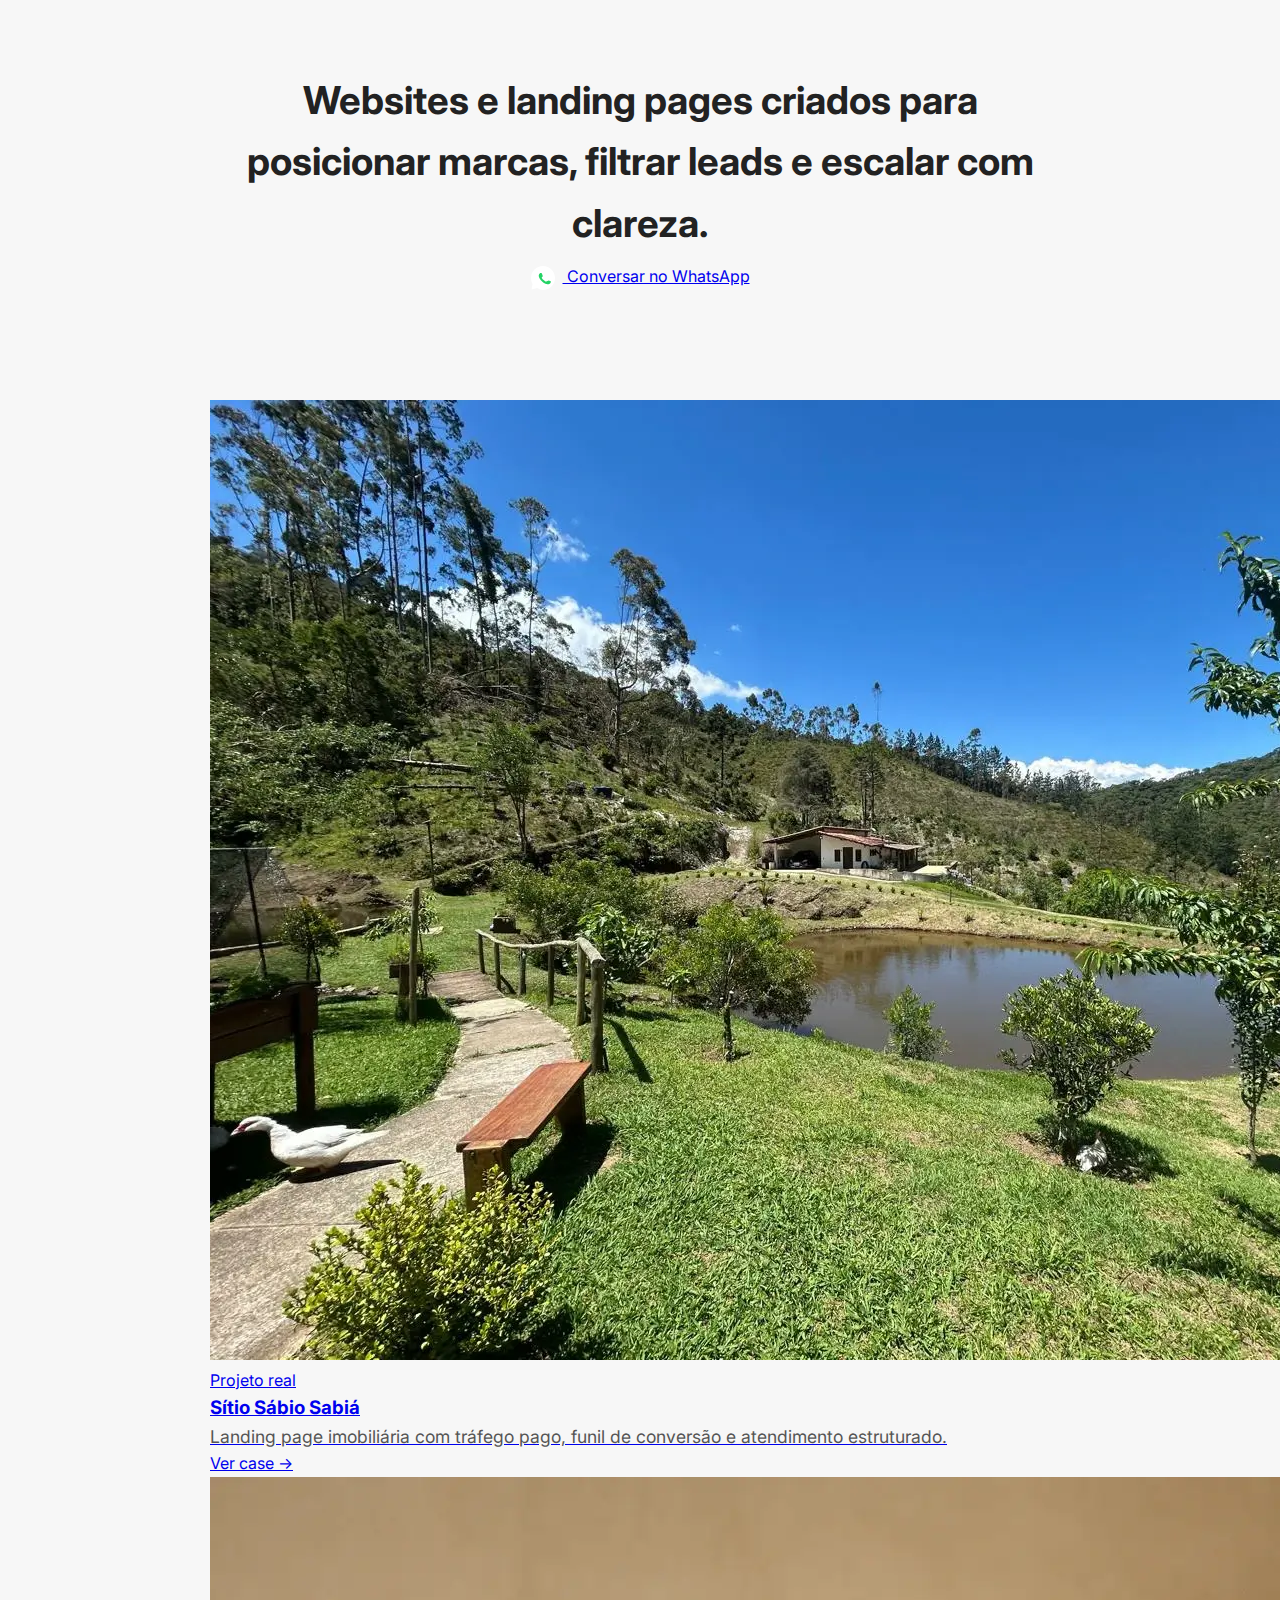
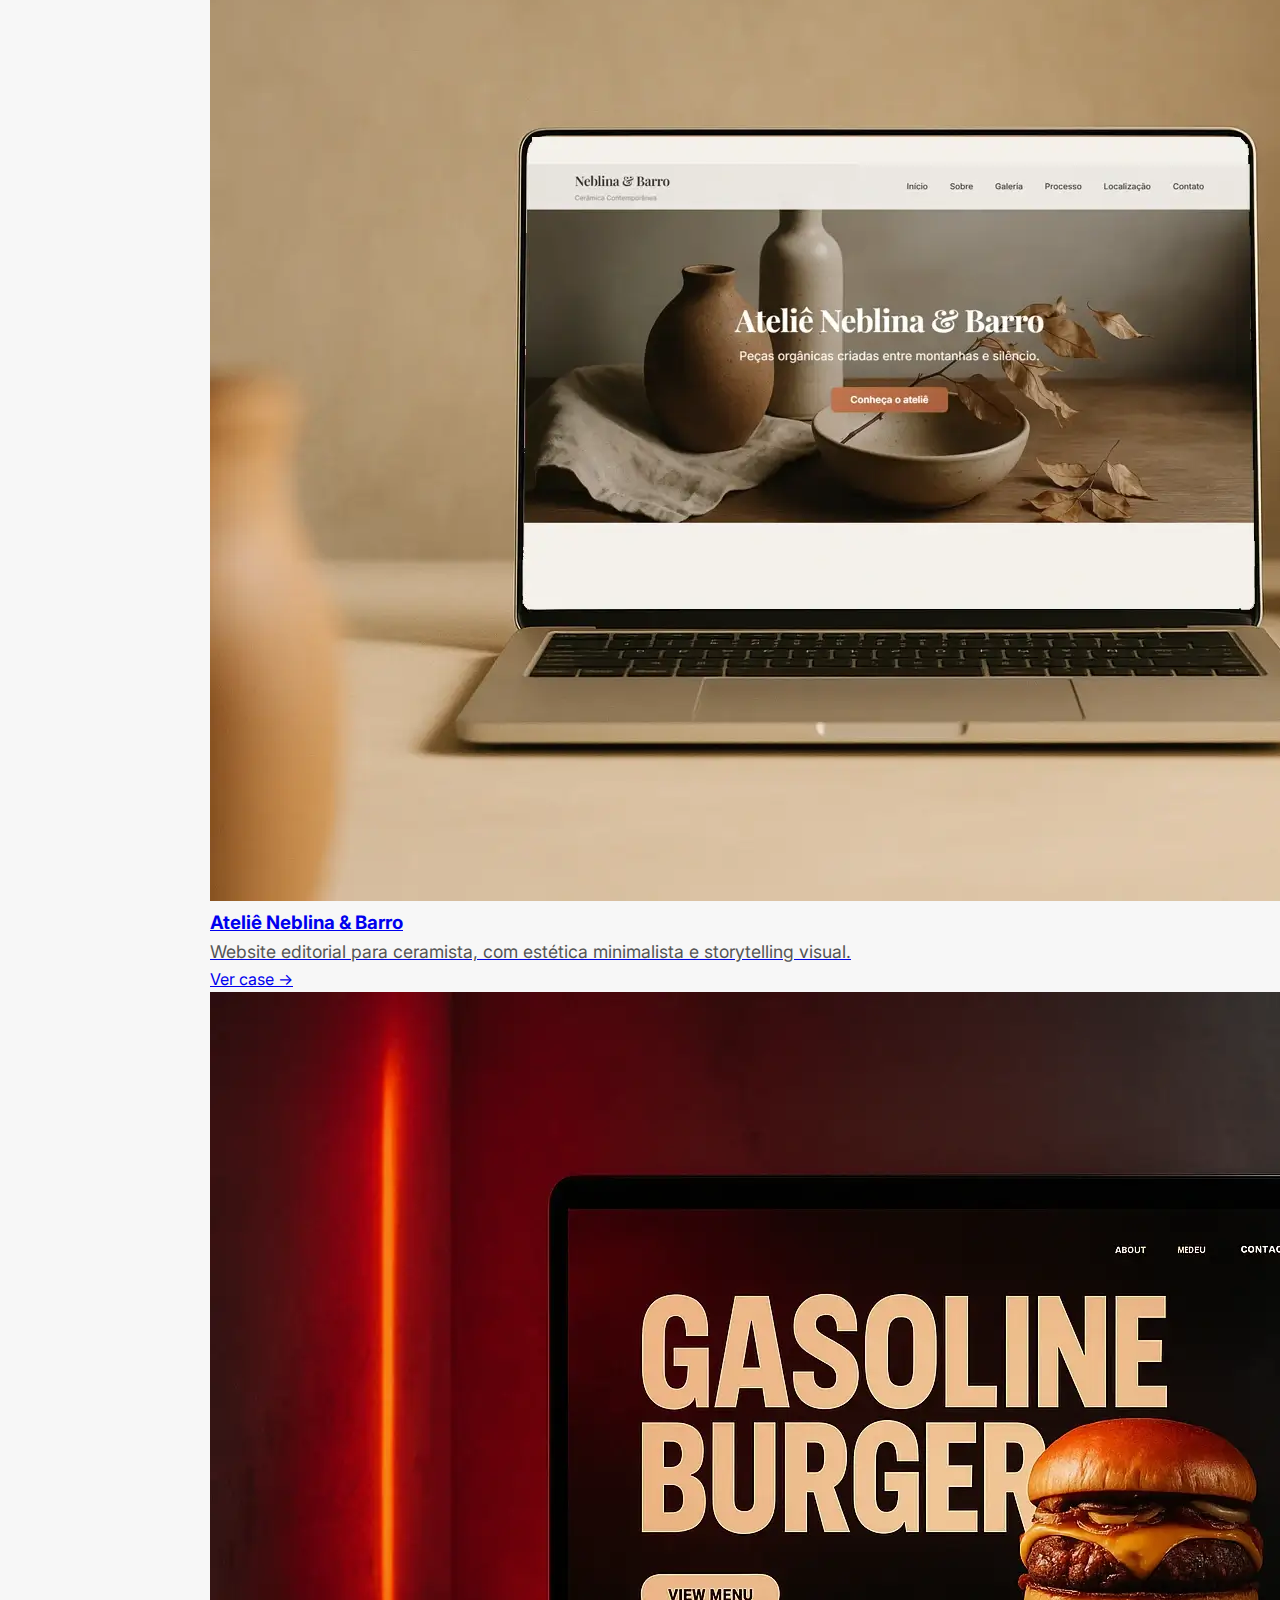
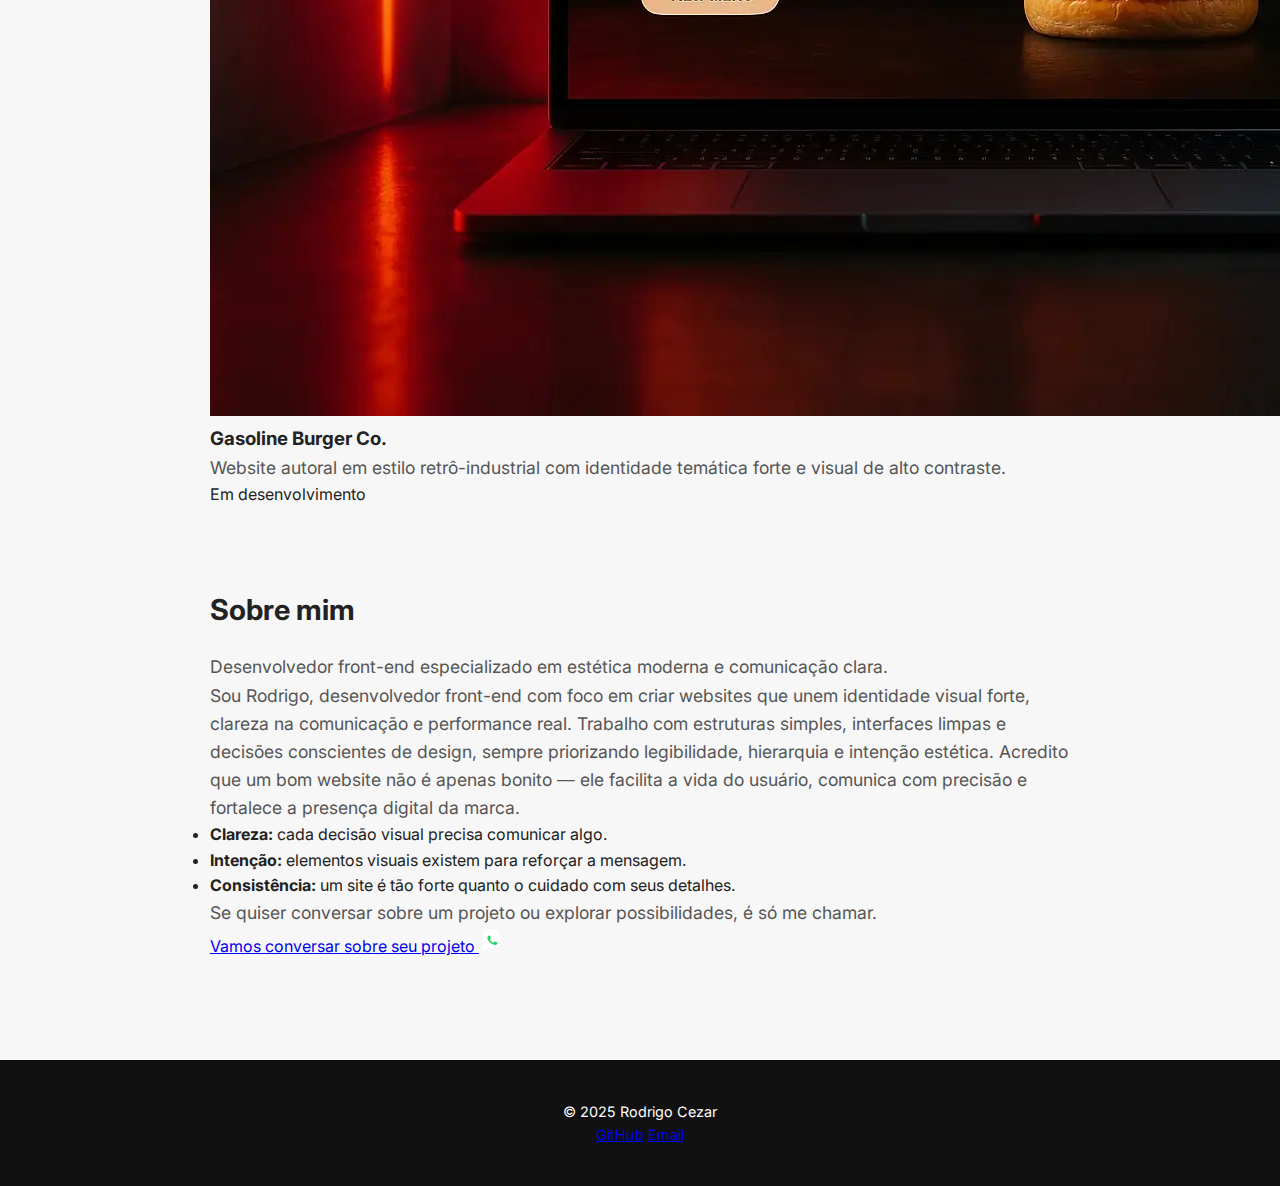
<file: index.html>
<!DOCTYPE html>
<html lang="pt-BR">
<head>
    <meta charset="UTF-8">
    <meta name="viewport" content="width=device-width, initial-scale=1.0">
    <title>Rodrigo Cezar • Desenvolvedor Front-end e UI</title>
    <meta name="description" content="Portfólio de Rodrigo Cezar, desenvolvedor front-end especializado em websites com estética moderna, identidade visual forte e performance real.">
    <link rel="canonical" href="https://rdgcz.github.io/portfolio/">    
    <meta property="og:title" content="Rodrigo Cezar • Desenvolvedor Front-end e UI">
    <meta property="og:description" content="Websites modernos, claros e com identidade visual forte. Conheça meus projetos e cases.">
    <meta property="og:image" content="https://rdgcz.github.io/portfolio/img/og-image.webp">
    <meta property="og:url" content="https://rdgcz.github.io/portfolio/">
    <meta property="og:type" content="website">
    <meta name="twitter:card" content="summary_large_image">
    <meta name="twitter:title" content="Rodrigo Cezar • Desenvolvedor Front-end e UI">
    <meta name="twitter:description" content="Websites claros, modernos e com identidade visual forte.">
    <meta name="twitter:image" content="https://rdgcz.github.io/portfolio/img/og-image.webp">
    <link rel="icon" type="image/svg+xml" href="assets/img/favicon/favicon.svg">
    <link rel="alternate icon" href="assets/img/favicon/favicon-32.png">
    <link rel="apple-touch-icon" href="assets/img/favicon/apple-touch-icon.png">
    <link rel="preconnect" href="https://fonts.googleapis.com">
    <link rel="preconnect" href="https://fonts.gstatic.com" crossorigin>
    <link href="https://fonts.googleapis.com/css2?family=Inter:wght@300;400;600;700&display=swap" rel="stylesheet">
    <link href="https://fonts.googleapis.com/css2?family=Plus+Jakarta+Sans:wght@400;500;600;700&family=Inter:wght@300;400;500;600&display=swap" rel="stylesheet">
    <link rel="stylesheet" href="assets/css/style.css">
</head>

<body>
    <header class="portfolio-hero agency-hero">
        <div class="agency-hero__container">
            <div class="agency-hero__content">
                <h1 class="agency-hero__title">
                    Websites e landing pages criados para posicionar marcas, filtrar leads e escalar com clareza.
                </h1>
                <a class="agency-hero__cta" href="https://wa.me/5511991344511" target="_blank" rel="noopener noreferrer">   
                    <svg xmlns="http://www.w3.org/2000/svg" viewBox="0 0 24 24" width="24" height="24" style="margin-right:8px; vertical-align:middle;">
                        <path fill="#FFF" d="M12 0C5.373 0 0 5.373 0 12c0 2.126.56 4.126 1.547 5.88L.5 23.5l5.82-1.53A11.95 11.95 0 0 0 12 24c6.627 0 12-5.373 12-12S18.627 0 12 0z"/>
                        <path fill="#25D366" d="M17.472 14.426c-.297.149-1.757.867-2.03.967-.272.099-.47.149-.67.149-.272 0-.471-.05-.67-.248-.199-.198-.768-.599-1.488-1.189-.964-.826-1.613-1.845-1.803-2.157-.189-.312-.019-.48.142-.636.146-.143.323-.373.484-.546.161-.173.215-.298.322-.497.107-.198.054-.372-.027-.521-.081-.149-.67-1.612-.918-2.206-.242-.579-.487-.501-.67-.51-.172-.008-.371-.01-.57-.01-.198 0-.52.074-.792.372-.272.297-1.04 1.016-1.04 2.479 0 1.462 1.065 2.874 1.213 3.074.149.198 2.095 3.2 5.077 4.487.709.307 1.262.49 1.694.626.712.226 1.36.195 1.871.118.573-.085 1.757-.719 2.006-1.413.248-.694.248-1.289.173-1.413-.074-.124-.272-.198-.57-.347z"/>
                    </svg>
                    Conversar no WhatsApp
                </a>
            </div>
            <div class="agency-hero__visual">
                <div class="agency-hero__shape"></div>
            </div>
        </div>
    </header>
    <main>
        <section class="projects">
            <div class="projects__grid">

                <a href="sitio-sabio-sabia.html"
                    class="project-card project-card--featured"
                    role="article"
                    aria-label="Ver case do projeto Sítio Sábio Sabiá">

                    <div class="project-card__thumb">
                        <img src="assets/img/cases/sitio/thumb/sitio-sabio-sabia.webp"
                            alt="Landing page imobiliária do Sítio Sábio Sabiá com tráfego pago ativo">
                        <span class="project-badge">Projeto real</span>
                    </div>

                    <div class="project-card__content">
                        <h3 class="project-card__title">Sítio Sábio Sabiá</h3>
                        <p class="project-card__desc">
                            Landing page imobiliária com tráfego pago, funil de conversão
                            e atendimento estruturado.
                        </p>
                        <span class="project-card__cta">Ver case →</span>
                    </div>
                </a>


                <a href="atelie-neblina-e-barro.html" 
                class="project-card" 
                role="article"
                aria-label="Ver case do projeto Ateliê Neblina & Barro">
                    <div class="project-card__thumb">
                        <img src="assets/img/thumbs/neblina-e-barro.webp" 
                        alt="Mockup do site Ateliê Neblina & Barro exibido em layout editorial">
                    </div>
                    <div class="project-card__content">
                        <h3 class="project-card__title">Ateliê Neblina & Barro</h3>
                        <p class="project-card__desc">Website editorial para ceramista, com estética minimalista e storytelling visual.</p>
                        <span class="project-card__cta">Ver case →</span>
                    </div>
                </a>

                <div href="gasoline-burger.html" 
                class="project-card" 
                role="article"
                aria-label="Ver case do projeto Gasoline Burger Co.">
                    <div class="project-card__thumb">
                        <img src="assets/img/thumbs/gasoline-burger.webp" 
                        alt="Mockup do site Gasoline Burger Co. com estética retrô-industrial">
                    </div>
                    <div class="project-card__content">
                        <h3 class="project-card__title">Gasoline Burger Co.</h3>
                        <p class="project-card__desc">Website autoral em estilo retrô-industrial com identidade temática forte e visual de alto contraste.</p>
                        <span class="project-card__cta">Em desenvolvimento</span>
                    </div>
                </div>
            </div>
        </section>

        <section class="about">
            <div class="about__container">
                <h2 class="about__title">Sobre mim</h2>
                <p class="about__subtitle">Desenvolvedor front-end especializado em estética moderna e comunicação clara.</p>

                <p class="about__text">
                    Sou Rodrigo, desenvolvedor front-end com foco em criar websites que unem identidade visual forte, 
                    clareza na comunicação e performance real. Trabalho com estruturas simples, interfaces limpas e 
                    decisões conscientes de design, sempre priorizando legibilidade, hierarquia e intenção estética. 
                    Acredito que um bom website não é apenas bonito — ele facilita a vida do usuário, comunica com 
                    precisão e fortalece a presença digital da marca.
                </p>

                <ul class="about__principles">
                    <li><strong>Clareza:</strong> cada decisão visual precisa comunicar algo.</li>
                    <li><strong>Intenção:</strong> elementos visuais existem para reforçar a mensagem.</li>
                    <li><strong>Consistência:</strong> um site é tão forte quanto o cuidado com seus detalhes.</li>
                </ul>

                <p class="about__p">Se quiser conversar sobre um projeto ou explorar possibilidades, é só me chamar.</p>

                <div class="portfolio-final-cta">
                    <a href="https://wa.me/5511991344511" 
                    target="_blank" 
                    class="final-cta-button"
                    aria-label="Conversar no WhatsApp sobre um projeto">        
                    Vamos conversar sobre seu projeto        
                        <svg class="cta-whatsapp-icon" 
                            width="25" height="25" viewBox="0 0 32 32" fill="none">
                            <path fill="#FFF" d="M16 3C9.373 3 4 8.373 4 15c0 2.647.864 5.093 2.32 7.08L4 29l7.133-2.267A11.978 11.978 0 0016 27c6.627 0 12-5.373 12-12S22.627 3 16 3z"/>
                            <path fill="#25D366" d="M23.014 19.56c-.318-.159-1.883-.93-2.174-1.036-.291-.106-.504-.159-.718.159-.212.318-.823 1.036-1.009 1.254-.185.212-.37.239-.688.08-.317-.159-1.338-.493-2.55-1.57-.943-.84-1.58-1.88-1.766-2.198-.185-.318-.02-.49.14-.648.143-.142.318-.37.477-.556.159-.185.212-.318.318-.53.106-.212.053-.397-.027-.556-.08-.159-.718-1.732-.983-2.373-.258-.618-.52-.533-.718-.543-.185-.01-.397-.01-.61-.01-.212 0-.556.08-.846.397-.291.318-1.11 1.083-1.11 2.639 0 1.556 1.137 3.06 1.293 3.272.159.212 2.241 3.429 5.43 4.804.759.327 1.351.522 1.812.67.759.239 1.45.212 1.993.129.608-.09 1.883-.771 2.151-1.517.265-.746.265-1.386.185-1.517-.08-.132-.291-.212-.61-.37z"/>
                        </svg>
                    </a>
                </div>
            </div>
        </section>
    </main>
    <footer class="footer">
        <div class="footer__container">
            <p class="footer__name">© 2025 Rodrigo Cezar</p>
            <nav class="footer__nav">
                <a href="https://github.com/rdgcz" target="_blank" aria-label="GitHub">GitHub</a>
                <a href="mailto:rdgcz10@gmail.com" aria-label="Enviar email">Email</a>
            </nav>
        </div>
    </footer>
</body>
</html>
</file>
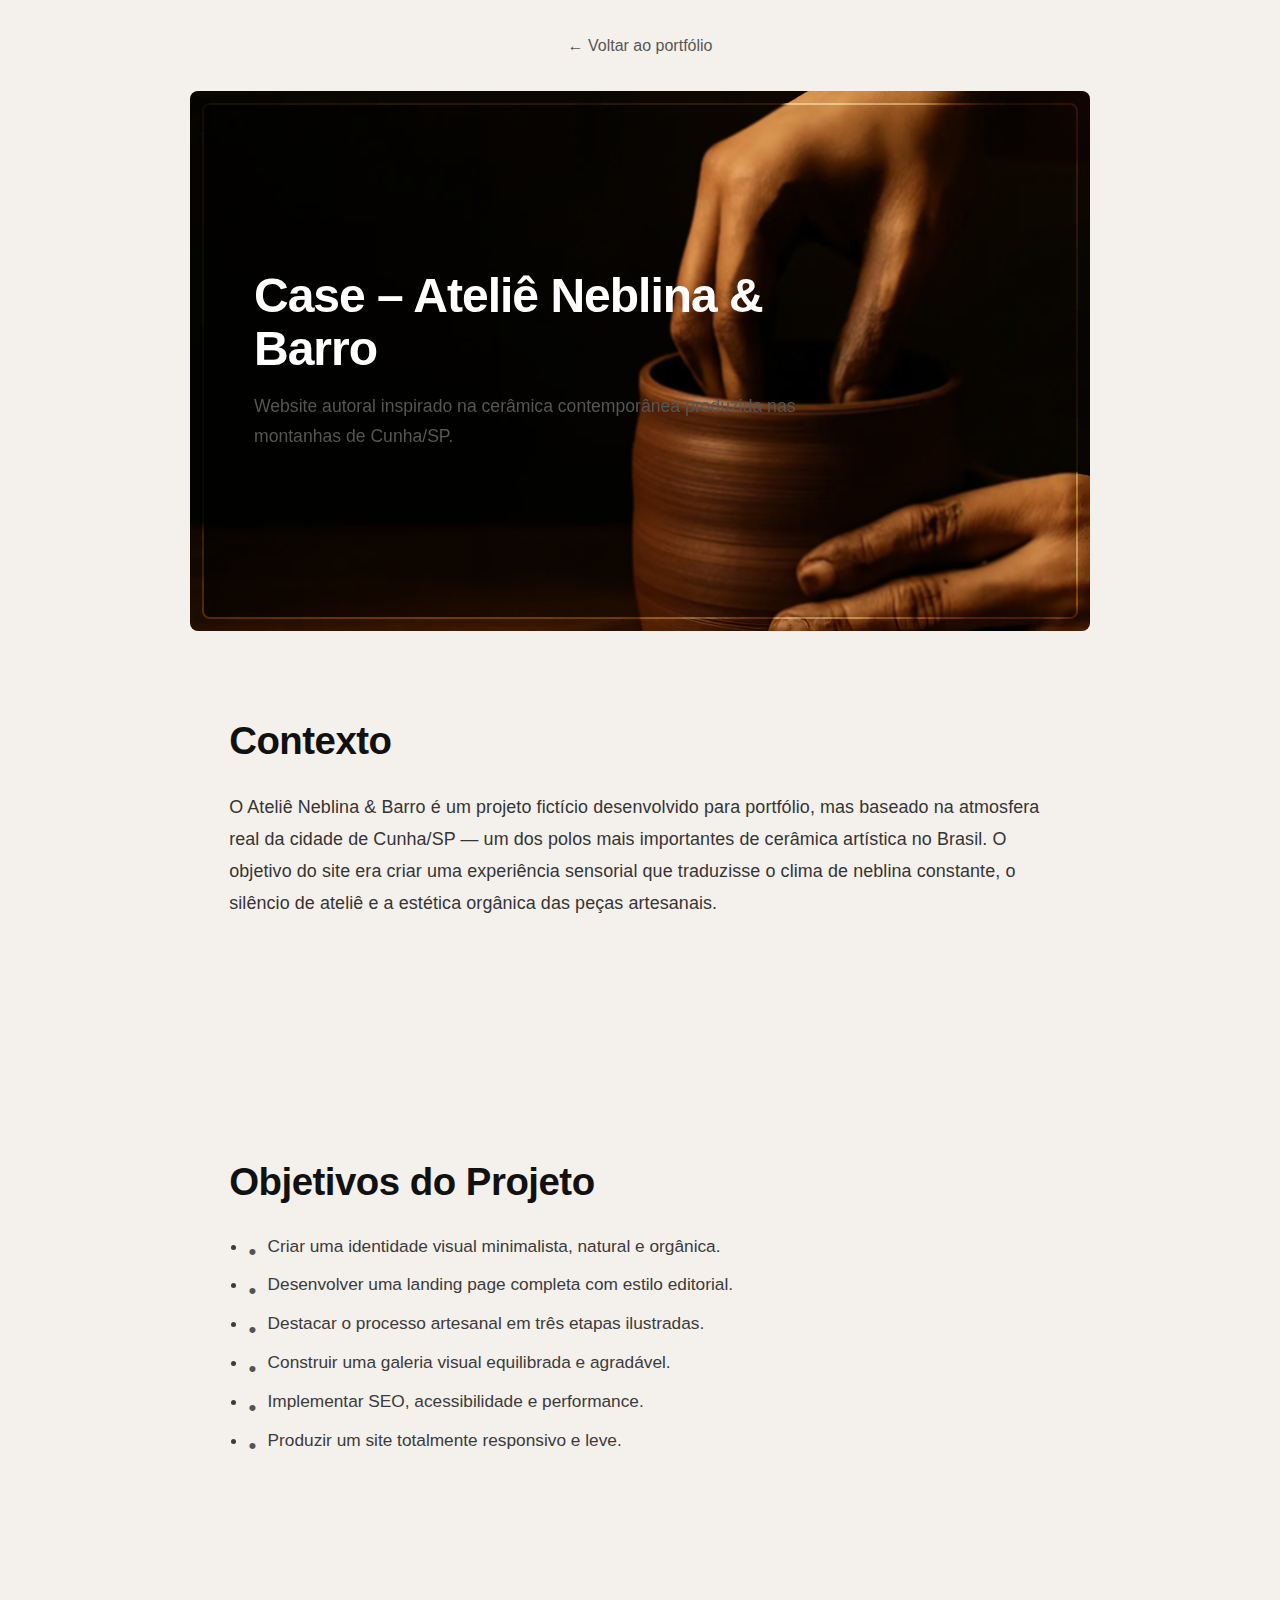
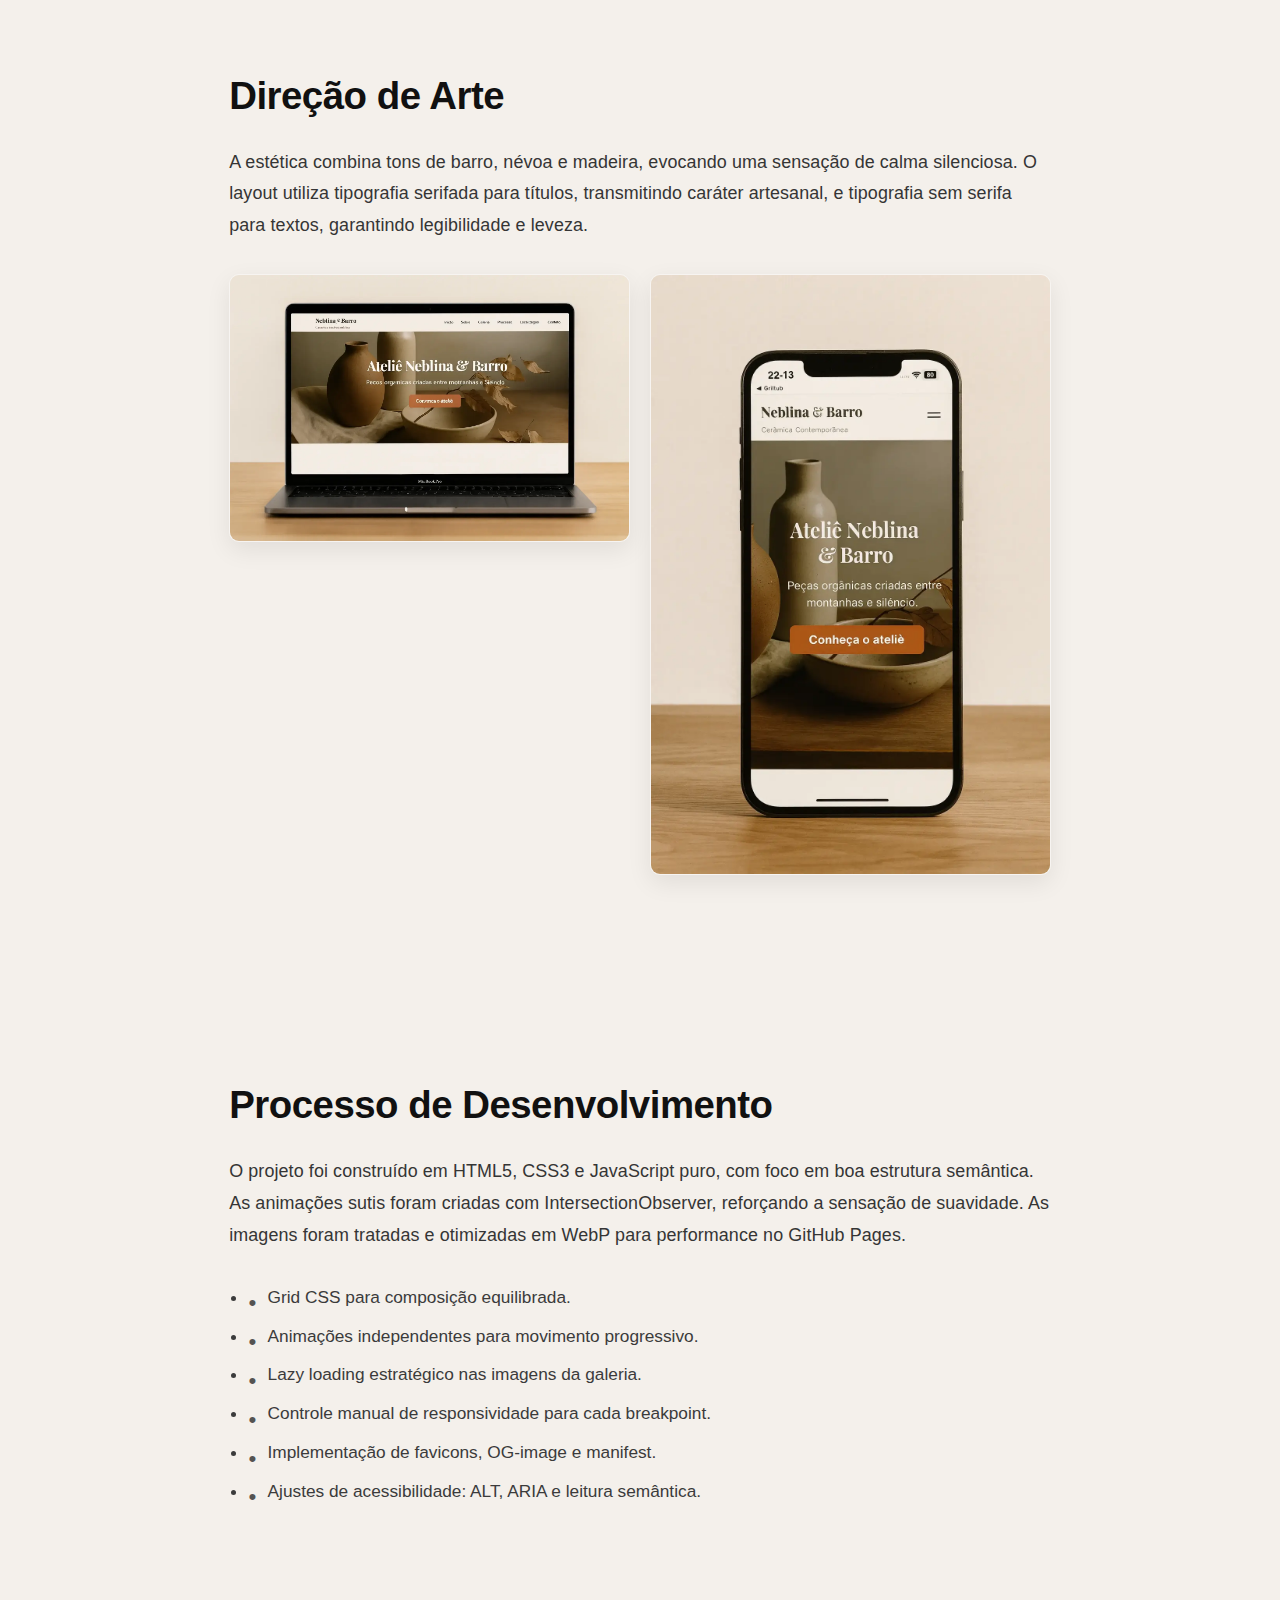
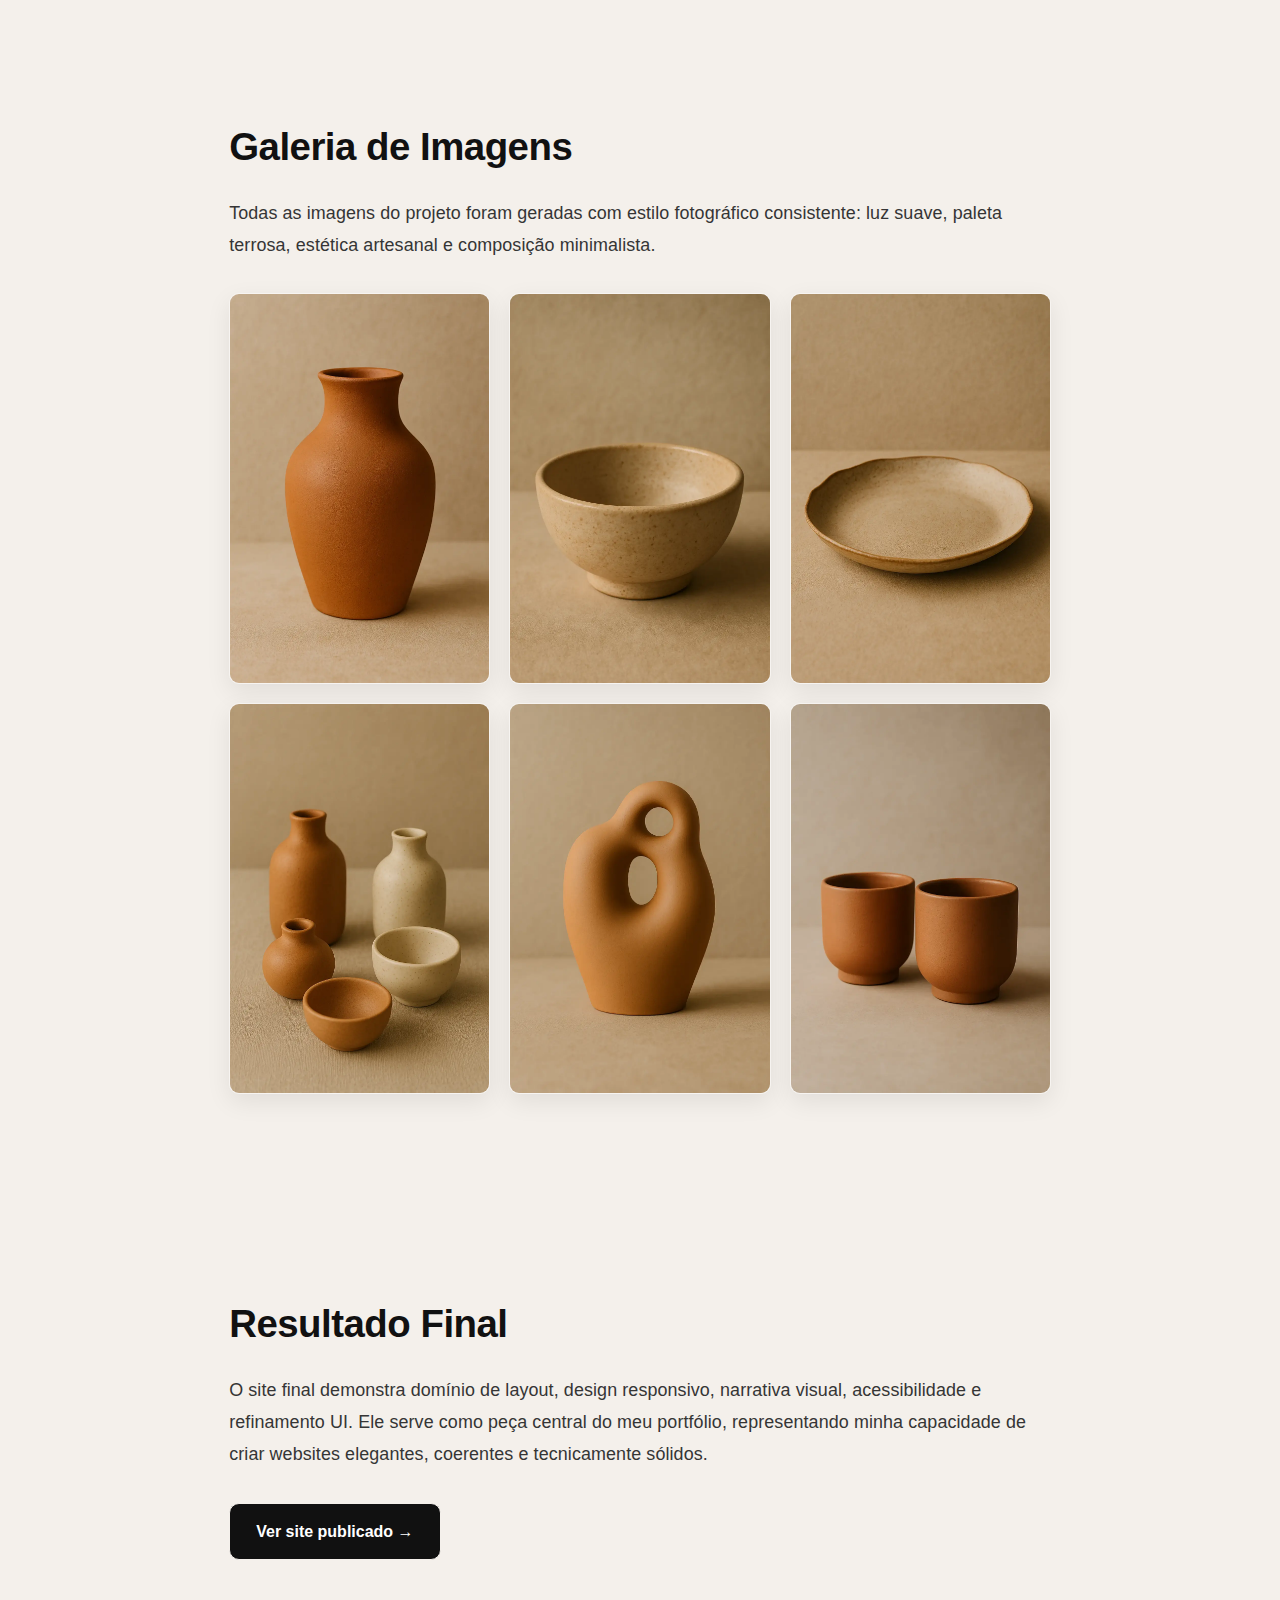
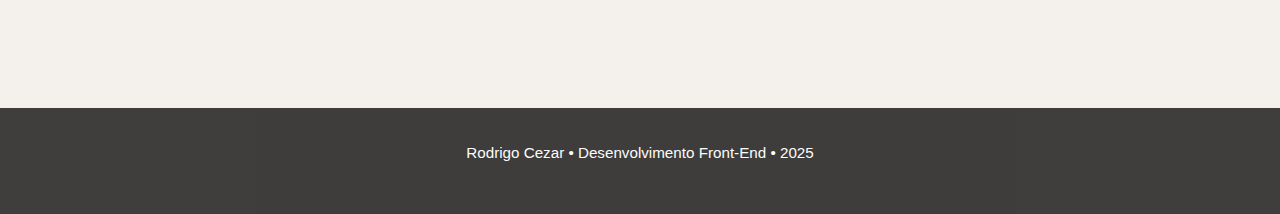
<file: atelie-neblina-e-barro.html>
<!DOCTYPE html>
<html lang="pt-BR">
<head>
  <meta charset="UTF-8">
  <meta name="viewport" content="width=device-width, initial-scale=1.0">
  <title>Case — Ateliê Neblina &amp; Barro | Portfólio Rodrigo Cezar</title>
  <meta name="description" content="Case completo do website Ateliê Neblina & Barro — landing page autoral de cerâmica contemporânea, inspirada em Cunha/SP.">
  <link rel="icon" type="image/png" sizes="32x32" href="assets/img/favicon/favicon-32x32.png">
  <link rel="icon" type="image/png" sizes="16x16" href="assets/img/favicon/favicon-16x16.png">
  <link rel="stylesheet" href="assets/css/style.css">
  <link rel="icon" href="assets/img/favicon/favicon.ico">
</head>

<body class="case-page">

  <!-- HEADER SIMPLES -->
  <header class="case__header">
    <a href="../index.html" class="case__back" aria-label="Voltar para a página inicial do portfólio">← Voltar ao portfólio</a>
  </header>

  <main>

  <!-- HERO DO CASE -->
  <section class="case__hero">
    <div class="case__hero-overlay"></div>

    <div class="case__hero-content">

      <h1 class="case__title">Case – Ateliê Neblina &amp; Barro</h1>
      <p class="case__subtitle">
        Website autoral inspirado na cerâmica contemporânea produzida nas montanhas de Cunha/SP.
      </p>
     

    </div>
  </section>

  <!-- SOBRE O PROJETO -->
  <section class="case__section">
    <h2>Contexto</h2>
    <p>
      O Ateliê Neblina &amp; Barro é um projeto fictício desenvolvido para portfólio, mas baseado na atmosfera
      real da cidade de Cunha/SP — um dos polos mais importantes de cerâmica artística no Brasil. O objetivo do site
      era criar uma experiência sensorial que traduzisse o clima de neblina constante, o silêncio de ateliê e a estética
      orgânica das peças artesanais.
    </p>
  </section>

  <!-- OBJETIVOS -->
  <section class="case__section">
    <h2>Objetivos do Projeto</h2>
    <ul class="case__list">
      <li>Criar uma identidade visual minimalista, natural e orgânica.</li>
      <li>Desenvolver uma landing page completa com estilo editorial.</li>
      <li>Destacar o processo artesanal em três etapas ilustradas.</li>
      <li>Construir uma galeria visual equilibrada e agradável.</li>
      <li>Implementar SEO, acessibilidade e performance.</li>
      <li>Produzir um site totalmente responsivo e leve.</li>
    </ul>
  </section>

  <!-- VISUAL -->
  <section class="case__section">
    <h2>Direção de Arte</h2>
    <p>
      A estética combina tons de barro, névoa e madeira, evocando uma sensação de calma silenciosa. O layout utiliza
      tipografia serifada para títulos, transmitindo caráter artesanal, e tipografia sem serifa para textos, garantindo
      legibilidade e leveza.
    </p>

    <div class="case__img-grid">
      <img src="assets/img/mockups/mockup-macbook.webp" alt="" aria-label="">
      <img src="assets/img/mockups/mockup-iphone.webp" alt="" aria-label="">
    </div>
  </section>

  <!-- PROCESSO DE DESENVOLVIMENTO -->
  <section class="case__section">
    <h2>Processo de Desenvolvimento</h2>
    <p>
      O projeto foi construído em HTML5, CSS3 e JavaScript puro, com foco em boa estrutura semântica. As animações
      sutis foram criadas com IntersectionObserver, reforçando a sensação de suavidade. As imagens foram tratadas e
      otimizadas em WebP para performance no GitHub Pages.
    </p>

    <ul class="case__list">
      <li>Grid CSS para composição equilibrada.</li>
      <li>Animações independentes para movimento progressivo.</li>
      <li>Lazy loading estratégico nas imagens da galeria.</li>
      <li>Controle manual de responsividade para cada breakpoint.</li>
      <li>Implementação de favicons, OG-image e manifest.</li>
      <li>Ajustes de acessibilidade: ALT, ARIA e leitura semântica.</li>
    </ul>
  </section>

  <!-- GALERIA -->
  <section class="case__section">
    <h2>Galeria de Imagens</h2>
    <p>
      Todas as imagens do projeto foram geradas com estilo fotográfico consistente: luz suave, paleta terrosa,
      estética artesanal e composição minimalista.
    </p>

    <div class="case__img-grid">
      <img src="assets/img/galeria/peca-01.webp" alt="" aria-label="">
      <img src="assets/img/galeria/peca-02.webp" alt="" aria-label="">
      <img src="assets/img/galeria/peca-03.webp" alt="" aria-label="">
      <img src="assets/img/galeria/peca-04.webp" alt="" aria-label="">
      <img src="assets/img/galeria/peca-05.webp" alt="" aria-label="">
      <img src="assets/img/galeria/peca-06.webp" alt="" aria-label="">

    </div>
  </section>

  <!-- CONCLUSÃO -->
  <section class="case__section">
    <h2>Resultado Final</h2>
    <p>
      O site final demonstra domínio de layout, design responsivo, narrativa visual, acessibilidade e refinamento
      UI. Ele serve como peça central do meu portfólio, representando minha capacidade de criar websites elegantes,
      coerentes e tecnicamente sólidos.
    </p>

    <a href="https://rdgcz.github.io/atelie-neblina-e-barro/" target="_blank" class="btn btn--primary big" aria-label="">
      Ver site publicado →
    </a>
  </section>
</main>
  <!-- FOOTER DO CASE -->
  <footer class="case__footer">
    <p>Rodrigo Cezar • Desenvolvimento Front-End • 2025</p>
  </footer>

</body>
</html>
</file>
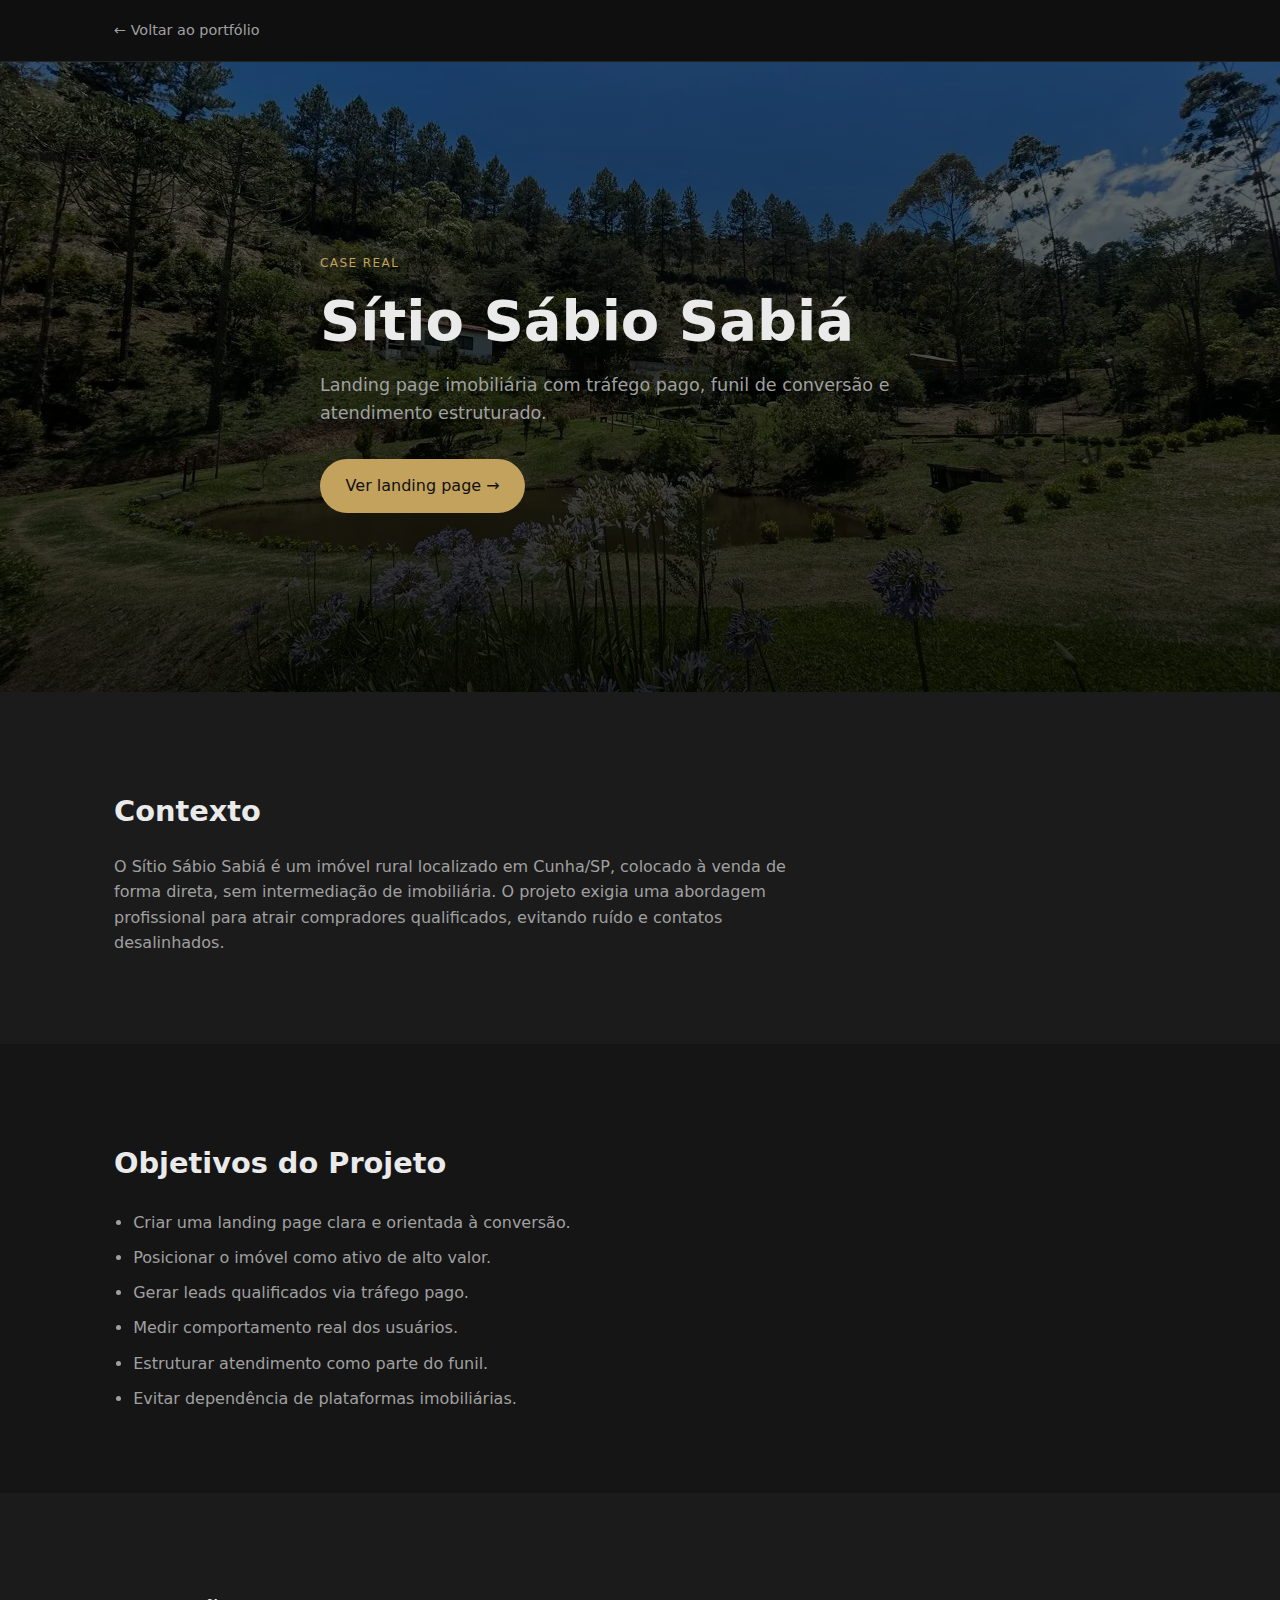
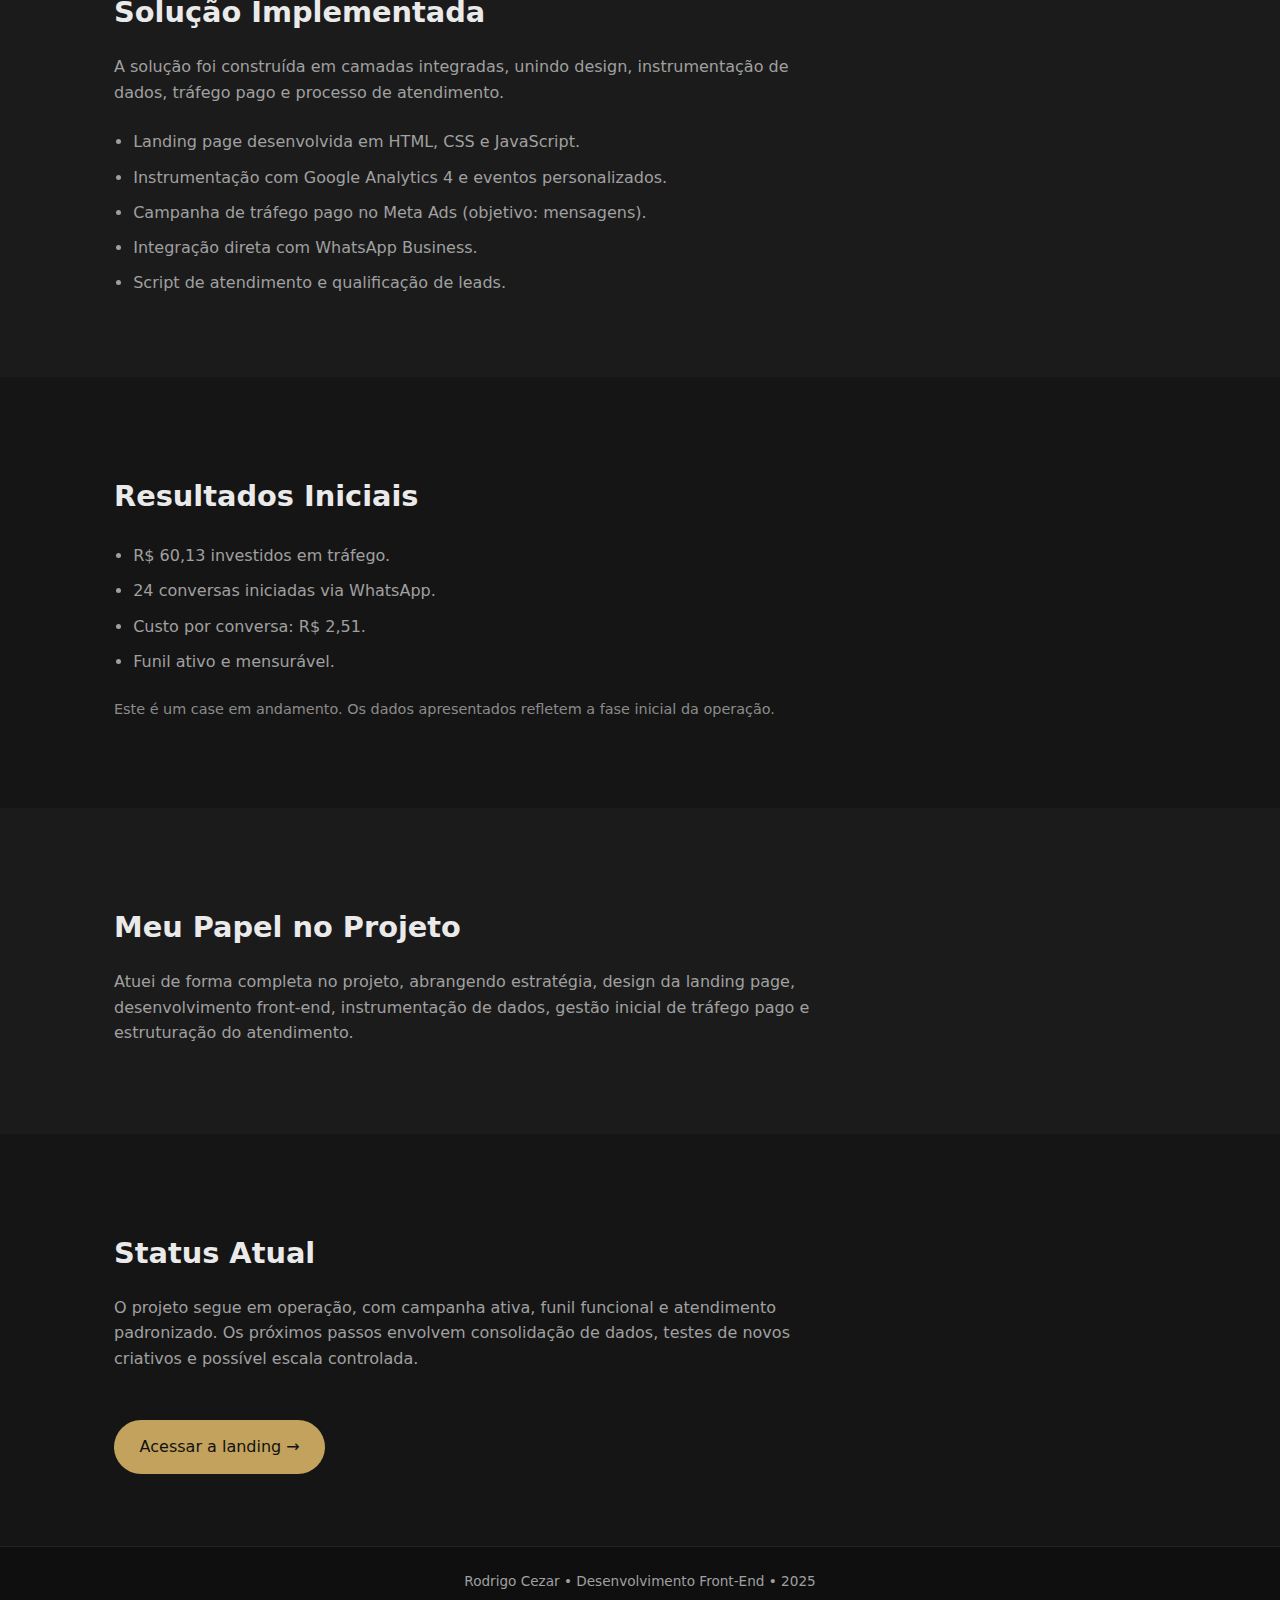
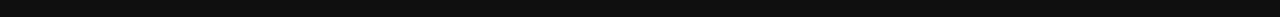
<file: sitio-sabio-sabia.html>
<!DOCTYPE html>
<html lang="pt-BR">
<head>
  <meta charset="UTF-8">
  <meta name="viewport" content="width=device-width, initial-scale=1.0">

  <title>Case — Sítio Sábio Sabiá | Portfólio Rodrigo Cezar</title>

  <meta name="description" content="Case real de landing page imobiliária com tráfego pago, funil de conversão e atendimento estruturado para venda de sítio em Cunha/SP.">
  <meta property="og:title" content="Case — Sítio Sábio Sabiá">
  <meta property="og:description" content="Projeto real de landing page imobiliária com tráfego pago e funil ativo.">
  <meta property="og:image" content="assets/img/cases/sitio-sabio-sabia/case-hero-21x9.webp">
  <meta property="og:type" content="website">
  <meta property="og:url" content="https://rdgcz.github.io/portfolio/sitio-sabio-sabia.html">

  <link rel="stylesheet" href="assets/css/sitio-style.css">
</head>

<body class="case-page">

  <header class="case__header">
    <div class="container">
      <a href="index.html"
         class="case__back"
         aria-label="Voltar para a página inicial do portfólio">
        ← Voltar ao portfólio
      </a>
    </div>
  </header>

  <main>

    <!-- HERO DO CASE -->
    <section class="case__hero"
             aria-labelledby="case-titulo"
             aria-describedby="case-subtitulo">

      <div class="case__hero-overlay"></div>

      <div class="container case__hero-content">
        <p class="case__hero-kicker">Case real</p>

        <h1 id="case-titulo" class="case__title">
          Sítio Sábio Sabiá
        </h1>

        <p id="case-subtitulo" class="case__hero-subtitle">
          Landing page imobiliária com tráfego pago, funil de conversão
          e atendimento estruturado.
        </p>

        <a
          href="https://www.sitiosabiosabia.com.br/frontend/venda.html"
          target="_blank"
          rel="noopener noreferrer"
          class="btn btn--primary case__hero-cta"
          aria-label="Abrir a landing page de venda do Sítio Sábio Sabiá em nova aba">
          Ver landing page →
        </a>
      </div>
    </section>

    <!-- CONTEXTO -->
    <section class="case__section" aria-labelledby="sec-contexto">
      <div class="container">
        <h2 id="sec-contexto" class="case__section-title">Contexto</h2>
        <p>
          O Sítio Sábio Sabiá é um imóvel rural localizado em Cunha/SP,
          colocado à venda de forma direta, sem intermediação de imobiliária.
          O projeto exigia uma abordagem profissional para atrair compradores
          qualificados, evitando ruído e contatos desalinhados.
        </p>
      </div>
    </section>

    <!-- OBJETIVOS -->
    <section class="case__section" aria-labelledby="sec-objetivos">
      <div class="container">
        <h2 id="sec-objetivos" class="case__section-title">
          Objetivos do Projeto
        </h2>

        <ul class="case__list">
          <li>Criar uma landing page clara e orientada à conversão.</li>
          <li>Posicionar o imóvel como ativo de alto valor.</li>
          <li>Gerar leads qualificados via tráfego pago.</li>
          <li>Medir comportamento real dos usuários.</li>
          <li>Estruturar atendimento como parte do funil.</li>
          <li>Evitar dependência de plataformas imobiliárias.</li>
        </ul>
      </div>
    </section>

    <!-- SOLUÇÃO -->
    <section class="case__section" aria-labelledby="sec-solucao">
      <div class="container">
        <h2 id="sec-solucao" class="case__section-title">
          Solução Implementada
        </h2>

        <p>
          A solução foi construída em camadas integradas, unindo design,
          instrumentação de dados, tráfego pago e processo de atendimento.
        </p>

        <ul class="case__list">
          <li>Landing page desenvolvida em HTML, CSS e JavaScript.</li>
          <li>Instrumentação com Google Analytics 4 e eventos personalizados.</li>
          <li>Campanha de tráfego pago no Meta Ads (objetivo: mensagens).</li>
          <li>Integração direta com WhatsApp Business.</li>
          <li>Script de atendimento e qualificação de leads.</li>
        </ul>
      </div>
    </section>

    <!-- RESULTADOS -->
    <section class="case__section" aria-labelledby="sec-resultados">
      <div class="container">
        <h2 id="sec-resultados" class="case__section-title">
          Resultados Iniciais
        </h2>

        <ul class="case__list">
          <li>R$ 60,13 investidos em tráfego.</li>
          <li>24 conversas iniciadas via WhatsApp.</li>
          <li>Custo por conversa: R$ 2,51.</li>
          <li>Funil ativo e mensurável.</li>
        </ul>

        <p class="case__note">
          Este é um case em andamento. Os dados apresentados refletem a fase
          inicial da operação.
        </p>
      </div>
    </section>

    <!-- PAPEL -->
    <section class="case__section" aria-labelledby="sec-papel">
      <div class="container">
        <h2 id="sec-papel" class="case__section-title">
          Meu Papel no Projeto
        </h2>

        <p>
          Atuei de forma completa no projeto, abrangendo estratégia,
          design da landing page, desenvolvimento front-end,
          instrumentação de dados, gestão inicial de tráfego pago
          e estruturação do atendimento.
        </p>
      </div>
    </section>

    <!-- RESULTADO FINAL -->
    <section class="case__section" aria-labelledby="sec-resultado">
      <div class="container">
        <h2 id="sec-resultado" class="case__section-title">
          Status Atual
        </h2>

        <p>
          O projeto segue em operação, com campanha ativa,
          funil funcional e atendimento padronizado.
          Os próximos passos envolvem consolidação de dados,
          testes de novos criativos e possível escala controlada.
        </p>

        <a
          href="https://www.sitiosabiosabia.com.br/frontend/venda.html"
          target="_blank"
          rel="noopener noreferrer"
          class="btn btn--primary case__cta-final"
          aria-label="Acessar novamente a landing page de venda do Sítio Sábio Sabiá">
          Acessar a landing →
        </a>
      </div>
    </section>

  </main>

  <footer class="case__footer">
    <div class="container">
      <p>Rodrigo Cezar • Desenvolvimento Front-End • 2025</p>
    </div>
  </footer>

</body>
</html>
</file>
<file: assets/css/style.css>
/* -----------------------------------------------------
   BASE
------------------------------------------------------ */
:root {
    --font: 'Inter', sans-serif;
    --bg: #f7f7f7;
    --text: #222;
    --text-light: #555;
    --primary: #111;
    --primary-hover: #000;
    --btn-color2: #493838;
    --radius: 10px;
    --max-width: 900px;
    --cor-fundo: #f4f0eb;
    --cor-barro-escuro: #111;
}

* {
    margin: 0;
    padding: 0;
    box-sizing: border-box;
}

body {
    font-family: var(--font);
    background: var(--bg);
    color: var(--text);
    line-height: 1.6;
}

.container {
    max-width: var(--max-width);
    margin: 0 auto;
    padding: 0 20px;
}

/* -----------------------------------------------------
   HEADER / HERO (INDEX)
------------------------------------------------------ */
header {
    padding: 70px 20px;
    text-align: center;
    max-width: var(--max-width);
    margin: auto;
}

header h1 {
    font-size: 2.4rem;
    font-weight: 700;
    margin-bottom: 10px;
}

header p {
    font-size: 1.2rem;
    color: var(--text-light);
    margin-bottom: 20px;
}

/* -----------------------------------------------------
   BUTTONS
------------------------------------------------------ */
.btn {
    display: inline-block;
    padding: 14px 26px;
    background: var(--btn-color2);
    color: #fff;
    text-decoration: none;
    border: #f4f0eb 1px solid;
    border-radius: var(--radius);
    font-weight: 600;
    transition: background .2s ease;
}

.btn:hover {
    background: var(--primary-hover);
}

.btn--primary {
    background: var(--primary);
}

.btn--primary:hover {
    background: var(--primary-hover);
}

/* -----------------------------------------------------
   SECTIONS
------------------------------------------------------ */
section {
    padding: 40px 20px;
    max-width: var(--max-width);
    margin: auto;
}

h2 {
    margin-bottom: 20px;
    font-size: 1.8rem;
    font-weight: 700;
}

/* -----------------------------------------------------
   PROJECT CARDS (INDEX)
------------------------------------------------------ */
.project {
    background: white;
    border-radius: var(--radius);
    padding: 24px;
    margin-bottom: 20px;
    box-shadow: 0 2px 16px rgba(0, 0, 0, 0.06);
    transition: transform .15s ease, box-shadow .15s ease;
}

.project:hover {
    transform: translateY(-3px);
    box-shadow: 0 4px 22px rgba(0, 0, 0, 0.08);
}

.project h3 {
    font-size: 1.4rem;
    margin-bottom: 8px;
    font-weight: 600;
}

.project p {
    color: var(--text-light);
    margin-bottom: 12px;
}

.project a {
    text-decoration: none;
    font-weight: 600;
    color: var(--primary);
    transition: opacity .2s;
}

.project a:hover {
    opacity: 0.7;
}

/* -----------------------------------------------------
   ABOUT (INDEX)
------------------------------------------------------ */
section p {
    font-size: 1.1rem;
    color: var(--text-light);
}

/* -----------------------------------------------------
   CTA FINAL (INDEX)
------------------------------------------------------ */
section.cta {
    text-align: center;
}

section.cta h2 {
    font-size: 2rem;
    margin-bottom: 10px;
}

section.cta p {
    margin-bottom: 20px;
}

/* -----------------------------------------------------
   FOOTER (INDEX)
------------------------------------------------------ */
footer {
    text-align: center;
    padding: 40px 20px;
    background: #111;
    color: white;
    margin-top: 60px;
    font-size: 0.9rem;
}

/* ======================
   PAGE CASE (ATELIE NEBLINA)
====================== */
.case-page {
    background: var(--cor-fundo);
    color: #3a302a;
    font-family: var(--font);
    line-height: 1.7;
}

/* HEADER */
.case__header {
    padding: 2rem;
}

.case__back {
    color: var(--cor-barro-escuro);
    font-weight: 500;
    opacity: 0.7;
    transition: opacity .25s ease;
    text-decoration: none;
}

.case__back:hover {
    opacity: 1;
}

/* HERO */
.case__hero {
    position: relative;
    min-height: 60vh;
    width: 100%;
    display: flex;
    align-items: center;
    justify-content: flex-start;
    text-align: left;
    padding: 6rem 5%;
    color: #fff;
    background: url('../img/cases/atelie-neblina/hero/case-hero-21x9.webp') center/cover no-repeat;
    border-radius: 8px;
    overflow: hidden;
}

.case__hero::after {
    content: '';
    position: absolute;
    inset: 0;
    background: linear-gradient(
        to right,
        rgba(0, 0, 0, 0.65) 0%,
        rgba(0, 0, 0, 0.55) 30%,
        rgba(0, 0, 0, 0.15) 70%,
        rgba(0, 0, 0, 0.05) 100%
    );
    backdrop-filter: blur(1px);
    z-index: 0;
    border-radius: 8px;
    border: 2px solid #fff;
    mix-blend-mode: soft-light;
    pointer-events: none;
    inset: 12px;
}

.case__hero-content {
    position: relative;
    max-width: 620px;
    z-index: 1;
}

.case__hero-kicker {
    font-size: 1.5rem;
    font-weight: 600;
    text-transform: uppercase;
    margin-bottom: 0.5rem;
    letter-spacing: 1.2px;
}

.case__hero h1 {
    font-size: 3rem;
    font-weight: 700;
    letter-spacing: -1px;
    line-height: 1.1;
    margin-bottom: 1rem;
}

.case__hero-subtitle {
    font-size: 1.28rem;
    font-weight: 300;
    letter-spacing: .2px;
    line-height: 1.55;
    margin-bottom: 2rem;
    opacity: 0.92;
    color: #f4f0eb;
}

/* SECTION */
.case__section {
    padding: 6rem 0;
    max-width: 860px;
    margin: 0 auto;
    padding: 5.5rem 1.2rem;
}

.case__section + .case__section {
    margin-top: 2rem;
}

.case__section h2 {
    font-size: 2.4rem;
    font-weight: 600;
    margin-bottom: 1.8rem;
    color: var(--cor-barro-escuro);
    line-height: 1.15;
    letter-spacing: -0.5px;
}

.case__section p {
    line-height: 1.78;
    font-size: 1.12rem;
    letter-spacing: 0.1px;
    color: #353535;
    margin-bottom: 2rem;
}

/* LISTAS */
.case__list {
    padding-left: 1.2rem;
}

.case__list li {
    margin-bottom: 0.7rem;
    font-size: 1.08rem;
    padding-left: 1.2rem;
    line-height: 1.6;
    position: relative;
    color: #3b3b3b;
}

.case__list li::before {
    content: '•';
    position: absolute;
    left: 0;
    top: 0.1rem;
    font-size: 1.4rem;
    color: var(--cor-barro-escuro);
    opacity: .7;
}

/* GALERIA */
.case__img-grid {
    margin-top: 2rem;
    display: grid;
    gap: 1.2rem;
    grid-template-columns: repeat(auto-fit, minmax(220px, 1fr));
}

.case__img-grid img,
.case__figure img {
    width: 100%;
    border-radius: 10px;
    border: 1px solid rgba(255,255,255,0.3);
    box-shadow: 0 8px 24px rgba(0,0,0,.08);
}

.case__figure figcaption {
    margin-top: 0.6rem;
    font-size: 0.9rem;
    opacity: .75;
}

/* BOTÃO CTA */
.case__cta {
    text-align: center;
    margin: 3rem 0;
}

.case__cta-final {
    display: inline-block;
    padding: 1rem 2.2rem;
    background: var(--cor-barro-escuro);
    color: #fff;
    text-decoration: none;
    border: #f4f0eb 1px solid;
    border-radius: 8px;
    font-weight: 600;
    letter-spacing: .3px;
    transition: transform .2s ease, opacity .2s ease, background .25s ease;  
    margin: 2rem 0;
}

.case__cta-final:hover {
    background: var(--primary-hover);
    transform: translateY(-2px);
    opacity: .9;
}

/* FOOTER */
.case__footer {
    text-align: center;
    padding: 2rem 0 3rem;
    font-size: 0.95rem;
    opacity: 0.8;
}

/* -----------------------------------------------------
   RESPONSIVIDADE
------------------------------------------------------ */
@media (max-width: 768px) {
    .case__hero {
        min-height: 55vh;
        padding: 4rem 1.6rem;
        text-align: center;
        justify-content: center;
    }

    .case__hero-content {
        max-width: 100%;
    }

    .case__hero h1 {
        font-size: 2.2rem;
    }

    .case__hero-subtitle {
        font-size: 1.1rem;
    }

    .case__hero::after {
        background: linear-gradient(
            to bottom,
            rgba(0, 0, 0, 0.65),
            rgba(0, 0, 0, 0.5),
            rgba(0, 0, 0, 0.15)
        );
    }
}

@media (max-width: 600px) {
    header h1 {
        font-size: 1.9rem;
    }
    
    header p {
        font-size: 1rem;
    }
    
    h2 {
        font-size: 1.6rem;
    }
    
    .project h3 {
        font-size: 1.2rem;
    }
    
    section.cta h2 {
        font-size: 1.8rem;
    }
}
</file>
<file: assets/css/sitio-style.css>
/* ==============================
   RESET BÁSICO
================================ */
*,
*::before,
*::after {
  box-sizing: border-box;
}

html {
  scroll-behavior: smooth;
}

body {
  margin: 0;
  font-family: "Inter", system-ui, -apple-system, BlinkMacSystemFont, sans-serif;
  background-color: #0f0f0f;
  color: #eaeaea;
  line-height: 1.6;
}

/* ==============================
   VARIÁVEIS
================================ */
:root {
  --bg-main: #0f0f0f;
  --bg-section: #151515;
  --bg-soft: #1b1b1b;

  --text-main: #eaeaea;
  --text-muted: #a0a0a0;

  --accent: #c2a25d; /* dourado discreto */
  --accent-hover: #d6b873;

  --max-width: 1100px;
}

/* ==============================
   CONTAINER
================================ */
.container {
  max-width: var(--max-width);
  margin: 0 auto;
  padding: 0 1.5rem;
}

/* ==============================
   HEADER
================================ */
.case__header {
  background: var(--bg-main);
  border-bottom: 1px solid #222;
}

.case__back {
  display: inline-block;
  padding: 1.2rem 0;
  color: var(--text-muted);
  text-decoration: none;
  font-size: 0.9rem;
}

.case__back:hover {
  color: var(--accent);
}

/* ==============================
   HERO
================================ */
.case__hero {
  position: relative;
  min-height: 70vh;
  display: flex;
  align-items: center;
  background:
    linear-gradient(to bottom, rgba(0,0,0,0.55), rgba(0,0,0,0.85)),
    url("../img/cases/sitio/case-hero-21x9.webp") center / cover no-repeat;
}

.case__hero-overlay {
  display: none;
}

.case__hero-content {
  position: relative;
  z-index: 1;
}

.case__hero-kicker {
  text-transform: uppercase;
  letter-spacing: 0.12em;
  font-size: 0.75rem;
  color: var(--accent);
  margin-bottom: 1rem;
}

.case__title {
  font-size: clamp(2.2rem, 5vw, 3.5rem);
  margin: 0 0 1rem 0;
  line-height: 1.15;
}

.case__hero-subtitle {
  max-width: 640px;
  color: var(--text-muted);
  font-size: 1.1rem;
  margin-bottom: 2rem;
}

/* ==============================
   BOTÕES
================================ */
.btn {
  display: inline-block;
  padding: 0.9rem 1.6rem;
  border-radius: 999px;
  text-decoration: none;
  font-weight: 500;
  transition: background 0.2s ease, transform 0.2s ease;
}

.btn--primary {
  background: var(--accent);
  color: #111;
}

.btn--primary:hover {
  background: var(--accent-hover);
  transform: translateY(-1px);
}

/* ==============================
   SEÇÕES
================================ */
.case__section {
  padding: 4.5rem 0;
  background: var(--bg-section);
}

.case__section:nth-of-type(even) {
  background: var(--bg-soft);
}

.case__section-title {
  font-size: 1.8rem;
  margin-bottom: 1.2rem;
}

.case__section p {
  max-width: 720px;
  color: var(--text-muted);
}

/* ==============================
   LISTAS
================================ */
.case__list {
  margin: 1.5rem 0 0;
  padding-left: 1.2rem;
}

.case__list li {
  margin-bottom: 0.6rem;
  color: var(--text-muted);
}

/* ==============================
   NOTAS
================================ */
.case__note {
  margin-top: 1.5rem;
  font-size: 0.9rem;
  color: var(--text-muted);
  opacity: 0.85;
}

/* ==============================
   CTA FINAL
================================ */
.case__cta-final {
  margin-top: 2rem;
}

/* ==============================
   FOOTER
================================ */
.case__footer {
  background: var(--bg-main);
  border-top: 1px solid #222;
}

.case__footer p {
  margin: 0;
  padding: 1.5rem 0;
  text-align: center;
  font-size: 0.85rem;
  color: var(--text-muted);
}

/* ==============================
   RESPONSIVO
================================ */
@media (max-width: 768px) {
  .case__hero {
    min-height: 60vh;
  }

  .case__hero-subtitle {
    font-size: 1rem;
  }

  .case__section {
    padding: 3rem 0;
  }
}

@media (max-width: 480px) {
  .case__title {
    font-size: clamp(1.8rem, 6vw, 2.5rem);
  }

  .case__hero-subtitle {
    font-size: 0.95rem;
  }
}
</file>
